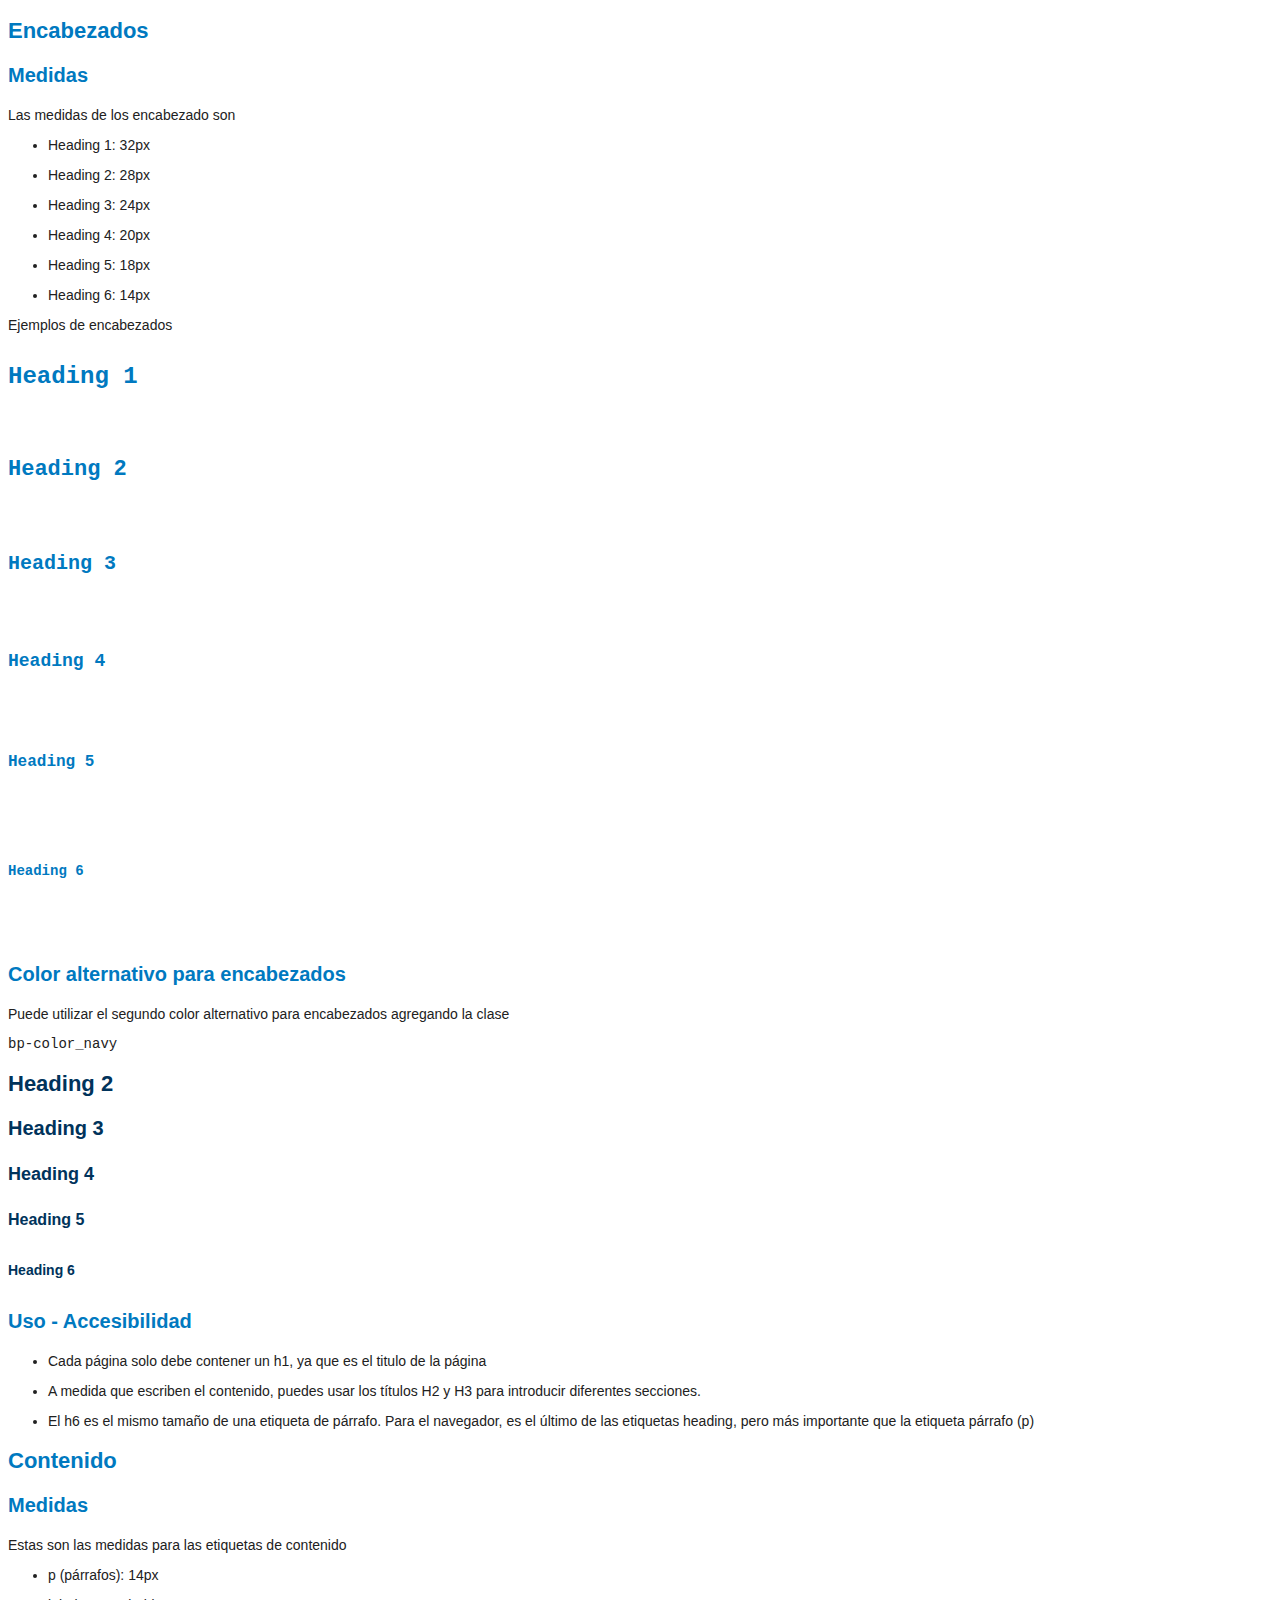
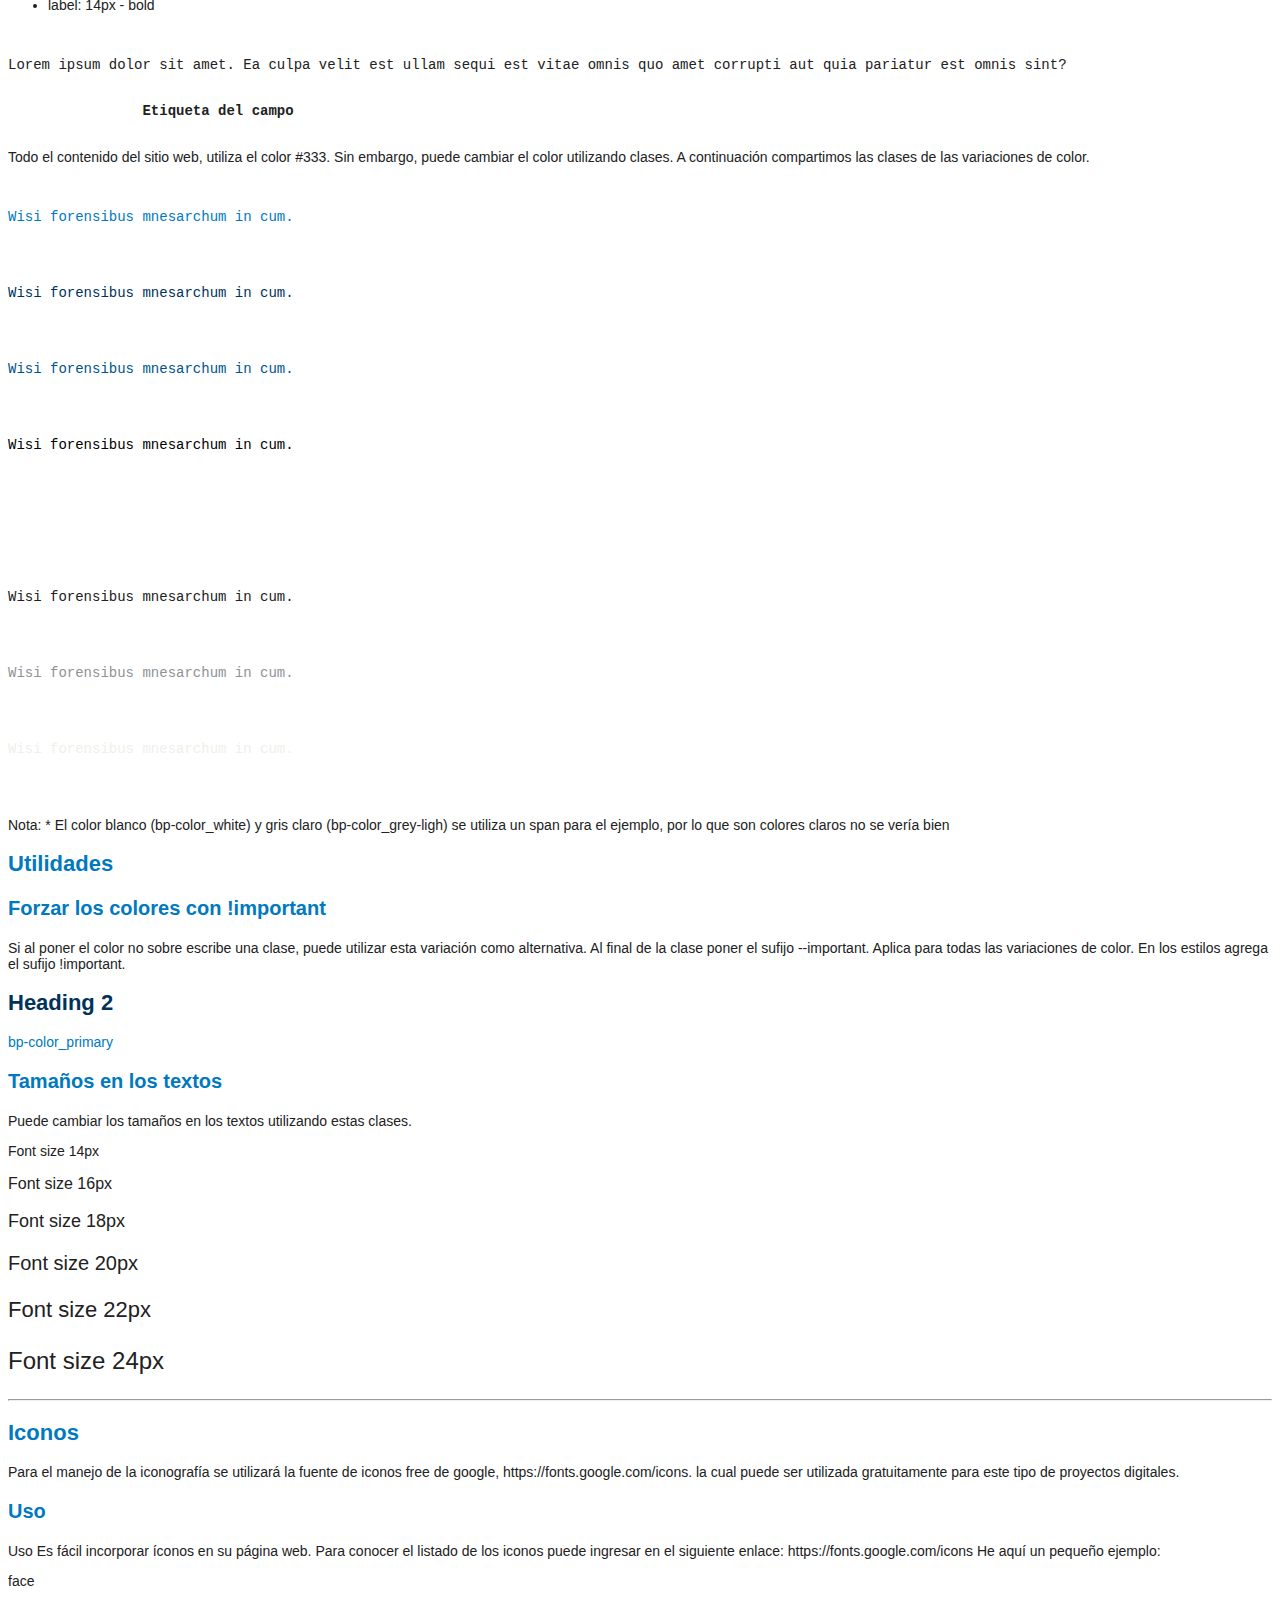
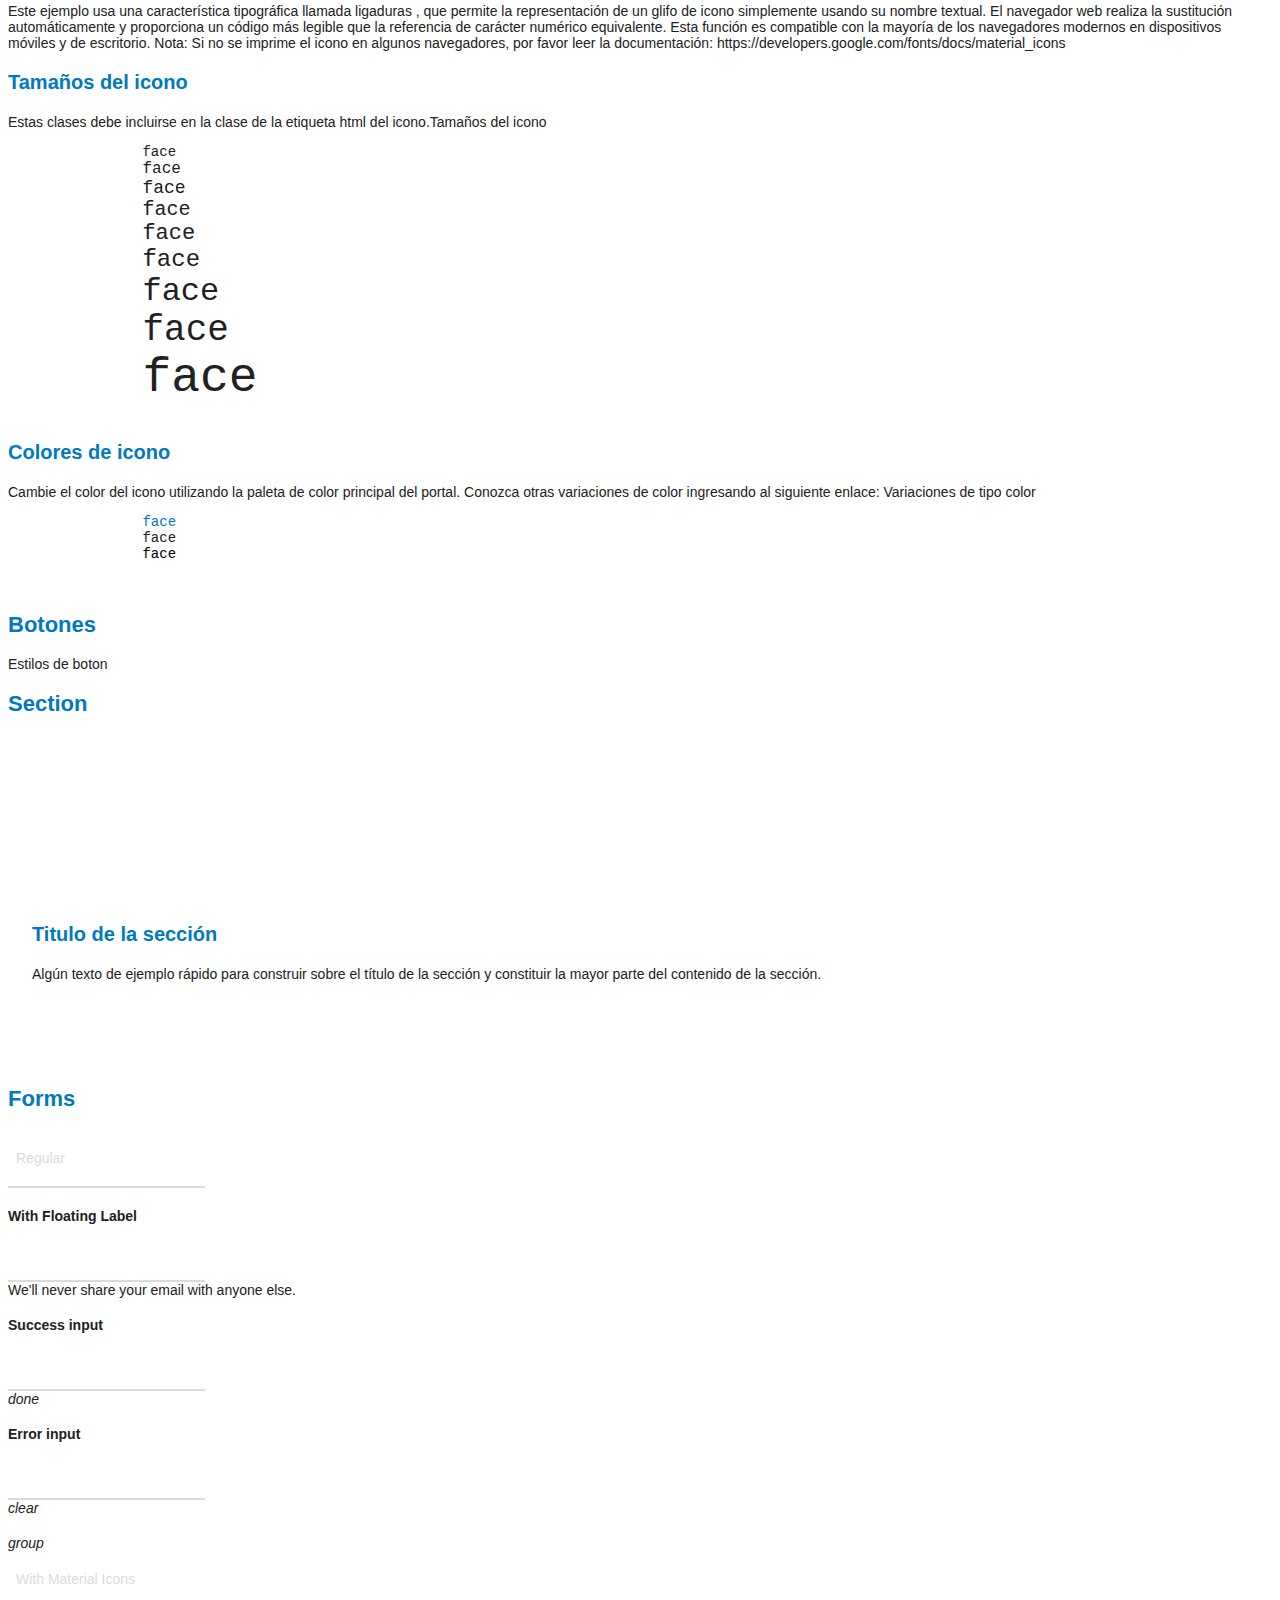
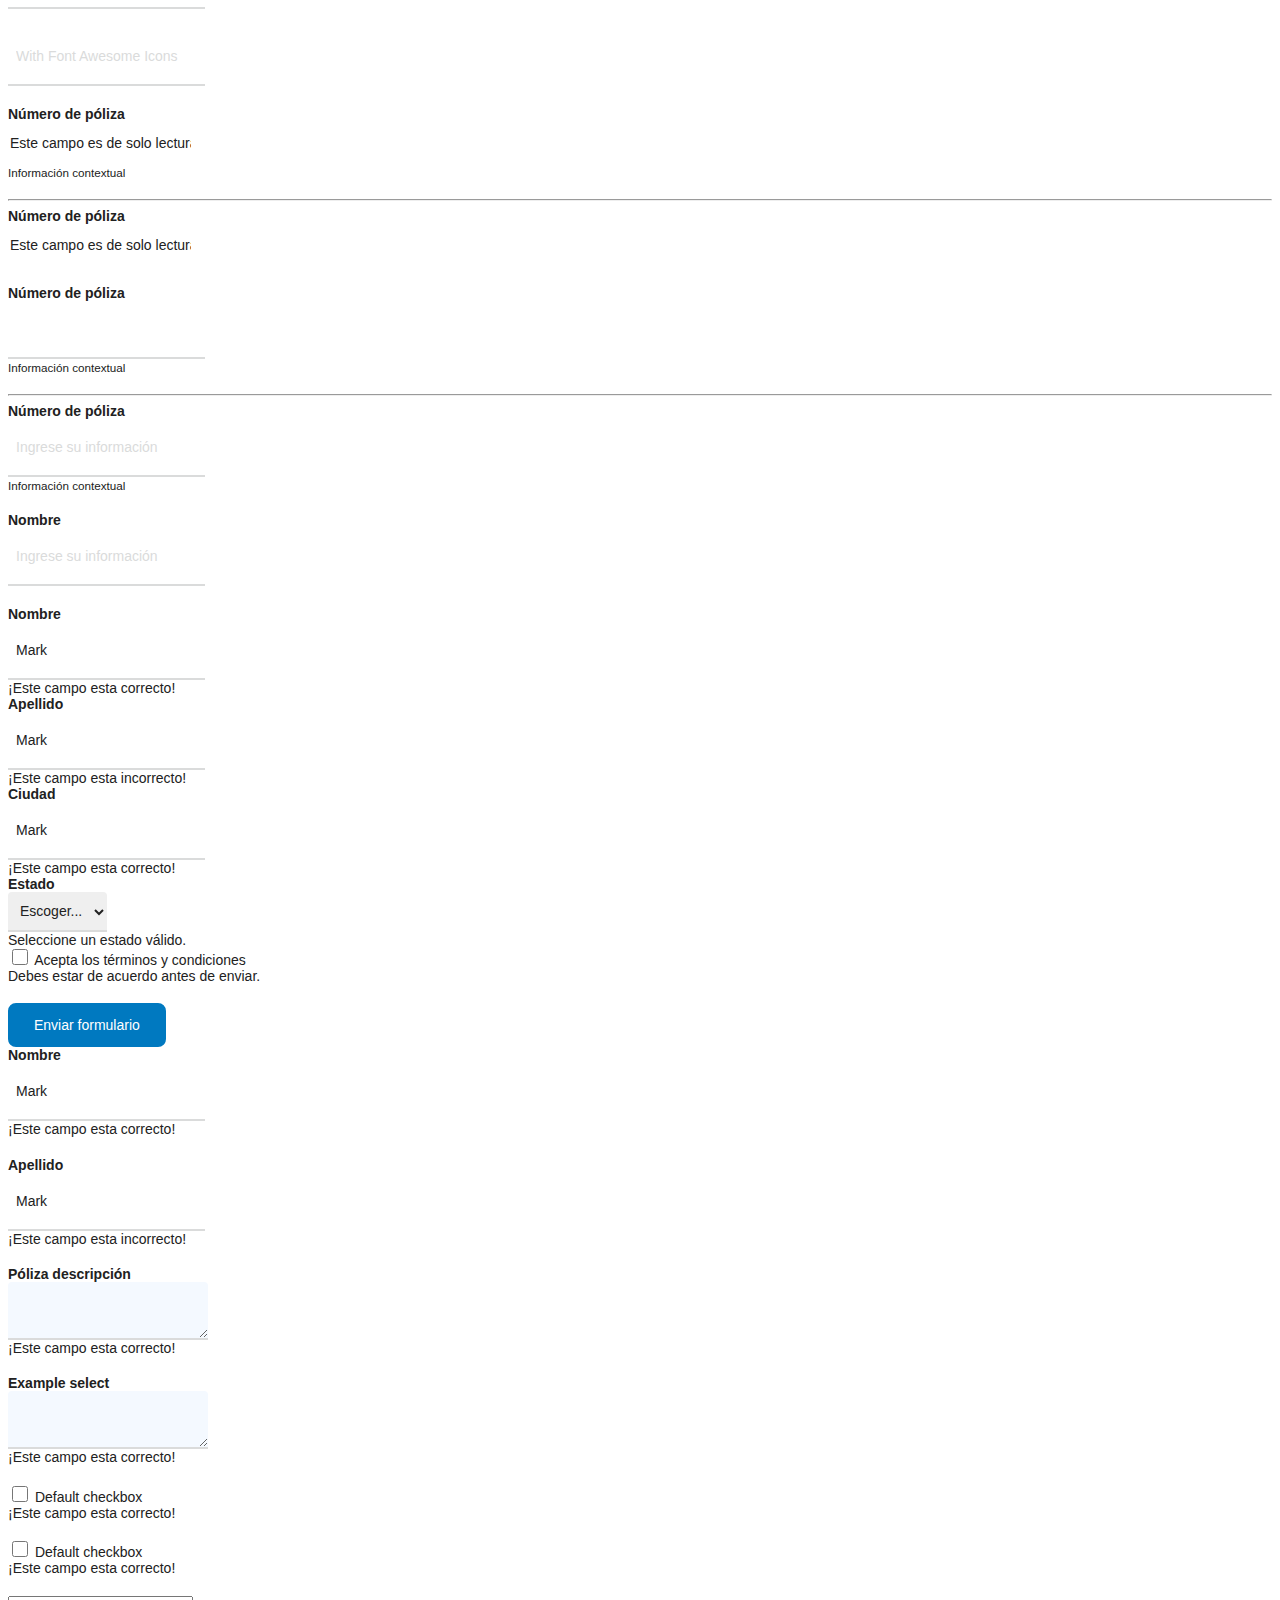
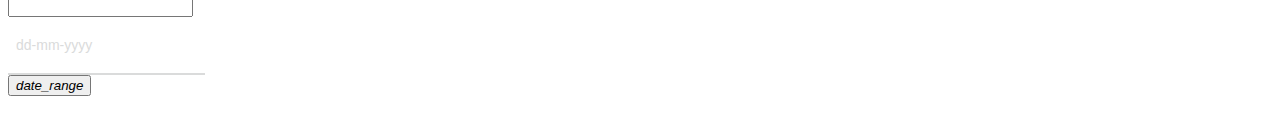
<file: index.html>
<!DOCTYPE html>
<html lang="en">

<head>
	<meta charset="UTF-8">
	<meta name="viewport" content="width=device-width, initial-scale=1.0">
	<title>Zeroheight</title>
	<link rel="stylesheet" href="css/estilos.css">
</head>

<body>
	<h2>
		Encabezados
	</h2>
	<h3>
		Medidas
	</h3>
	<p>
		Las medidas de los encabezado son
	</p>
	<ul>
		<li>
			<p>Heading 1: 32px</p>
		</li>
		<li>
			<p>Heading 2: 28px</p>
		</li>
		<li>
			<p>Heading 3: 24px</p>
		</li>
		<li>
			<p>Heading 4: 20px</p>
		</li>
		<li>
			<p>Heading 5: 18px</p>
		</li>
		<li>
			<p>Heading 6: 14px</p>
		</li>
	</ul>
	<p>
		Ejemplos de encabezados
	</p>
	<pre>
		<h1 class="bp-h1">Heading 1</h1> <!-- size 32px -->
		<h2 class="bp-h2">Heading 2</h2> <!-- size 28px -->
		<h3 class="bp-h3">Heading 3</h3> <!-- size 24px -->
		<h4 class="bp-h4">Heading 4</h4> <!-- size 20px -->
		<h5 class="bp-h5">Heading 5</h5> <!-- size 18px -->
		<h6 class="bp-h6">Heading 6</h6> <!-- size 14px -->
	</pre>

	<h3>
		Color alternativo para encabezados
	</h3>
	<p>
		Puede utilizar el segundo color alternativo para encabezados agregando la clase
		<pre>bp-color_navy</pre>
	</p>
	<h2 class="bp-h2 bp-color_navy">Heading 2</h2>
	<h3 class="bp-h3 bp-color_navy">Heading 3</h3>
	<h4 class="bp-h4 bp-color_navy">Heading 4</h4>
	<h5 class="bp-h5 bp-color_navy">Heading 5</h5>
	<h6 class="bp-h6 bp-color_navy">Heading 6</h6>
	<h3>
		Uso - Accesibilidad
	</h3>
	<ul>
		<li>
			<p>Cada página solo debe contener un h1, ya que es el titulo de la página</p>
		</li>
		<li>
			<p>A medida que escriben el contenido, puedes usar los títulos H2 y H3 para introducir diferentes secciones.
			</p>
		</li>
		<li>
			<p>El h6 es el mismo tamaño de una etiqueta de párrafo. Para el navegador, es el último de las etiquetas
				heading, pero más importante que la etiqueta párrafo (p)</p>
		</li>
	</ul>
	<h2>
		Contenido
	</h2>
	<h3>
		Medidas
	</h3>
	<p>
		Estas son las medidas para las etiquetas de contenido
	</p>
	<ul>
		<li>
			<p>p (párrafos): 14px</p>
		</li>
		<li>
			<p>label: 14px - bold</p>
		</li>
	</ul>
	<pre>
		<p>Lorem ipsum dolor sit amet. Ea culpa velit est ullam sequi est vitae omnis quo amet corrupti aut quia pariatur est omnis sint?</p>
		<label>Etiqueta del campo </label>
	</pre>
	<p>
		Todo el contenido del sitio web, utiliza el color #333. Sin embargo, puede cambiar el color utilizando clases. A
		continuación compartimos las clases de las variaciones de color.
	</p>

	<pre>
		<p class="bp-color_primary">Wisi forensibus mnesarchum in cum.</p> <!-- Color bupa primary -->
		<p class="bp-color_navy">Wisi forensibus mnesarchum in cum. </p>  <!-- Color bupa navy -->
		<p class="bp-color_cyan-dark">Wisi forensibus mnesarchum in cum.</p>  <!-- Color bupa cyan dark -->
		<p class="bp-color_black">Wisi forensibus mnesarchum in cum.</p>  <!-- Color black -->
		<p class="bp-color_white">Wisi forensibus mnesarchum in cum.</p>  <!-- Color white -->
		<p class="bp-color_grey-dark">Wisi forensibus mnesarchum in cum.</p>  <!-- Color bupa Grey Dark -->
		<p class="bp-color_grey-medium">Wisi forensibus mnesarchum in cum.</p>  <!-- Color bupa Grey Medium -->
		<p class="bp-color_grey-light">Wisi forensibus mnesarchum in cum.</p>  <!-- Color bupa Grey Light -->
	</pre>
	<p>
		Nota: * El color blanco (bp-color_white) y gris claro (bp-color_grey-ligh) se utiliza un span para el ejemplo,
		por lo que son colores claros no se vería bien
	</p>
	<h2>
		Utilidades
	</h2>
	<h3>
		Forzar los colores con !important
	</h3>
	<p>
		Si al poner el color no sobre escribe una clase, puede utilizar esta variación como alternativa. Al final de la
		clase poner el sufijo --important. Aplica para todas las variaciones de color. En los estilos agrega el sufijo
		!important.
	</p>
	<h2 class="bp-h2 bp-color_navy--important">Heading 2</h2>
	<p class="bp-color_primary--important">bp-color_primary</p>

	<h3>
		Tamaños en los textos
	</h3>
	<p>
		Puede cambiar los tamaños en los textos utilizando estas clases.
	</p>

	<p class="bp-font-size_14 ">Font size 14px</p>
	<p class="bp-font-size_16 ">Font size 16px</p>
	<p class="bp-font-size_18 ">Font size 18px</p>
	<p class="bp-font-size_20 ">Font size 20px</p>
	<p class="bp-font-size_22 ">Font size 22px</p>
	<p class="bp-font-size_24 ">Font size 24px</p>

	<hr>

	<h2>Iconos</h2>
	<p>
		Para el manejo de la iconografía se utilizará la fuente de iconos free de google,
		https://fonts.google.com/icons. la cual puede ser utilizada gratuitamente para este tipo de proyectos digitales.
	</p>
	<h3>
		Uso
	</h3>
	<p>
		Uso
		Es fácil incorporar íconos en su página web. Para conocer el listado de los iconos puede ingresar en el
		siguiente enlace: https://fonts.google.com/icons

		He aquí un pequeño ejemplo:
	</p>
	<span class="material-icons">face</span>
	<p>
		Este ejemplo usa una característica tipográfica llamada ligaduras , que permite la representación de un glifo de
		icono simplemente usando su nombre textual. El navegador web realiza la sustitución automáticamente y
		proporciona un código más legible que la referencia de carácter numérico equivalente.

		Esta función es compatible con la mayoría de los navegadores modernos en dispositivos móviles y de escritorio.

		Nota: Si no se imprime el icono en algunos navegadores, por favor leer la documentación:
		https://developers.google.com/fonts/docs/material_icons
	</p>
	<h3>
		Tamaños del icono
	</h3>
	<p>
		Estas clases debe incluirse en la clase de la etiqueta html del icono.Tamaños del icono
	</p>
	<pre>
		<span class="material-icons bp-font-size_14">face</span>
		<span class="material-icons bp-font-size_16">face</span>
		<span class="material-icons bp-font-size_18">face</span>
		<span class="material-icons bp-font-size_20">face</span>
		<span class="material-icons bp-font-size_22">face</span>
		<span class="material-icons bp-font-size_24">face</span>
		<span class="material-icons bp-font-size_32">face</span>
		<span class="material-icons bp-font-size_36">face</span>
		<span class="material-icons bp-font-size_48">face</span>
	</pre>

	<h3>
		Colores de icono
	</h3>
	<p>
		Cambie el color del icono utilizando la paleta de color principal del portal. Conozca otras variaciones de color
		ingresando al siguiente enlace: Variaciones de tipo color
	</p>
	<pre>
		<span class="material-icons bp-color_primary">face</span> <!-- color primary bupa -->
		<span class="material-icons bp-color_navyy">face</span> <!-- color bupa navy -->
		<span class="material-icons bp-color_black">face</span> <!-- color black -->
		<span class="material-icons bp-color_white">face</span> <!-- color white -->
	</pre>
	<h2>
		Botones
	</h2>
	<p>
		Estilos de boton
	</p>

	<h2>
		Section
	</h2>
	<section class="bp-section">
		<!-- contenido html -->
	</section>
	<article class="bp-section">
		<!-- contenido html -->
	</article>
	<div class="bp-section">
		<!-- contenido html -->
	</div>

	<section class="bp-section">
		<h3>
			Titulo de la sección
		</h3>
		<p>
			Algún texto de ejemplo rápido para construir sobre el título de la sección y constituir la mayor parte del
			contenido de la sección.
		</p>
	</section>

	<section class="bp-section bp-example-section">
		<div class="bp-bg_white">
			<!-- bp-bg_white -->
		</div>
		<div class="bp-bg_cyan-50">
			<!-- bp-bg_cyan-50 -->
		</div>
		<div class="bp-bg_cyan-25">
			<!-- bp-bg_cyan-25 -->
		</div>
		<div class="bp-bg_cyan-table">
			<!-- bp-bg_cyan-table -->
		</div>
		<div class="bp-bg_cyan-light">
			<!-- bp-bg_cyan-light -->
		</div>
		<div class="bp-bg_grey-dark">
			<!-- bp-bg_grey-dark -->
		</div>
		<div class="bp-bg_grey-light">
			<!-- bp-bg_grey-light -->
		</div>
	</section>
	<h2>
		Forms
	</h2>
	<div class="row">
		<div class="col-lg-3 col-sm-4">
			<div class="form-group">
				<input type="text" class="form-control" placeholder="Regular">
			</div>
		</div>
		<div class="col-lg-3 col-sm-4">
			<div class="form-group">
				<label for="exampleInput1" class="bmd-label-floating">With Floating Label</label>
				<input type="email" class="form-control" id="exampleInput1">
				<span class="bmd-help">We'll never share your email with anyone else.</span>
			</div>
		</div>
		<div class="col-lg-3 col-sm-4">
			<div class="form-group has-success">
				<label for="exampleInput2" class="bmd-label-floating">Success input</label>
				<input type="text" class="form-control" id="exampleInput2">
				<span class="form-control-feedback">
					<i class="material-icons">done</i>
				</span>
			</div>
		</div>
		<div class="col-lg-3 col-sm-4">
			<div class="form-group has-danger">
				<label for="exampleInput3" class="bmd-label-floating">Error input</label>
				<input type="email" class="form-control" id="exampleInput3">
				<span class="form-control-feedback">
					<i class="material-icons">clear</i>
				</span>
			</div>
		</div>
		<div class="col-lg-3 col-sm-4">
			<div class="form-group">
				<div class="input-group">
					<div class="input-group-prepend">
						<span class="input-group-text">
							<i class="material-icons">group</i>
						</span>
					</div>
					<input type="text" class="form-control" placeholder="With Material Icons">
				</div>
			</div>
		</div>
		<div class="col-lg-3 col-sm-4">
			<div class="form-group">
				<div class="input-group">
					<div class="input-group-prepend">
						<span class="input-group-text">
							<i class="fa fa-group"></i>
						</span>
					</div>
					<input type="text" class="form-control" placeholder="With Font Awesome Icons">
				</div>
			</div>
		</div>
	</div>


	<div class="form-group">
		<label for="polizaID">Número de póliza</label>
		<input type="text" class="form-control-plaintext" id="polizaID" placeholder="Este campo es de solo lectura"
			readonly aria-describedby="polizaHelp">
		<small id="polizaHelp" class="form-text text-muted">Información contextual</small>
	</div>

	<hr>
	<div class="form-group row">
		<label for="polizaID" class="col-12 col-sm-3 col-form-label">Número de póliza</label>
		<input type="text" class="col-12 col-sm-9 form-control-plaintext" id="polizaID"
			placeholder="Este campo es de solo lectura" readonly aria-describedby="polizaHelp">
	</div>


	<section class="contenedor">

		<div class="form-group">
			<label for="polizaID">Número de póliza</label>
			<input type="text" class="form-control" id="polizaID" aria-describedby="polizaHelp">
			<small id="polizaHelp" class="form-text text-muted">Información contextual</small>
		</div>

		<hr>
		<!-- Formulario horizontal -->

		<div class="form-group row">
			<label for="polizaID2" class="col-12 col-sm-3 col-form-label">Número de póliza</label>
			<div class="col-12 col-sm-9 ">
				<input type="text" class="form-control" id="polizaID2" placeholder="Ingrese su información"
					aria-describedby="polizaHelp">
				<small id="polizaHelp" class="form-text text-muted">Información contextual</small>
			</div>
		</div>
		<div class="form-group row">
			<label for="polizaID3" class="col-12 col-sm-3 col-form-label">Nombre</label>
			<input type="text" class="col-12 col-sm-9 form-control" id="polizaID3" placeholder="Ingrese su información"
				aria-describedby="polizaHelp">
		</div>

	</section>



	<section>
		<form class="">
			<div class="form-row">
				<div class="col-md-6 mb-3">
					<label for="validationCustom01">
						Nombre
					</label>
					<input type="text" class="form-control is-valid" id="validationCustom01" value="Mark" required="">
					<div class="valid-feedback">
						¡Este campo esta correcto!
					</div>
				</div>
				<div class="col-md-6 mb-3">
					<label for="validationCustom02">
						Apellido
					</label>
					<input type="text" class="form-control is-invalid" id="validationCustom02" value="Mark" required="">
					<div class="invalid-feedback">
						¡Este campo esta incorrecto!
					</div>
				</div>

			</div>
			<div class="form-row">
				<div class="col-md-6 mb-3">
					<label for="validationCustom03">
						Ciudad
					</label>
					<input type="text" class="form-control is-valid" id="validationCustom03" value="Mark" required="">
					<div class="valid-feedback">
						¡Este campo esta correcto!
					</div>
				</div>
				<div class="col-md-3 mb-3">
					<label for="validationCustom04">
						Estado
					</label>
					<select class="custom-select is-invalid" id="validationCustom04" required="">
						<option selected="" disabled="" value="">
							Escoger...
						</option>
						<option>
							...
						</option>
					</select>
					<div class="invalid-feedback">
						Seleccione un estado válido.
					</div>
				</div>
			</div>
			<div class="form-group">
				<div class="form-check">
					<input class="form-check-input" type="checkbox" value="" id="invalidCheck" required="">
					<label class="form-check-label" for="invalidCheck">
						Acepta los términos y condiciones
					</label>
					<div class="invalid-feedback">
						Debes estar de acuerdo antes de enviar.
					</div>
				</div>
			</div>
			<button class="btn btn-primary" type="submit">
				Enviar formulario
			</button>
		</form>
	</section>




	<!--  -->

	<section>
		<form class="">
			<!-- form row -->
			<div class="form-row">
				<!-- col 1 -->
				<div class="col-md-6 mb-3">
					<!-- form group -->
					<div class="form-group">
						<label for="validationCustom01">
							Nombre
						</label>
						<input type="text" class="form-control is-valid" id="validationCustom01" value="Mark"
							required="">
						<div class="valid-feedback">
							¡Este campo esta correcto!
						</div>
					</div>
					<!-- end form group -->

				</div>
				<!-- end col 1 -->
				<!-- col 2 -->
				<div class="col-md-6 mb-3">
					<!-- form group -->
					<div class="form-group">
						<label for="validationCustom02">
							Apellido
						</label>
						<input type="text" class="form-control is-invalid" id="validationCustom02" value="Mark"
							required="">
						<div class="invalid-feedback">
							¡Este campo esta incorrecto!
						</div>
					</div>
				</div>
				<!-- end col 2 -->
			</div>
			<!-- end form row -->
		</form>
	</section>
	<section>
		<form class="">
			<!-- form row -->
			<div class="form-row">
				<!-- col 1 -->
				<div class="col-md-6 mb-3">
					<!-- form group -->
					<div class="form-group">
						<label for="exampleFormControlTextarea1">Póliza descripción</label>
						<textarea class="form-control  is-valid" readonly id="exampleFormControlTextarea1" rows="3"
							aria-describedby="polizaHelp"></textarea>
						<div class="valid-feedback">
							¡Este campo esta correcto!
						</div>
					</div>
					<!-- end form group -->
				</div>
				<!-- end col 1 -->
				<!-- col 2 -->
				<div class="col-md-6 mb-3">
					<!-- form group -->
					<div class="form-group">
						<label for="exampleFormControlSelect1">Example select</label>
						<textarea class="form-control  is-invalid" readonly id="exampleFormControlTextarea1" rows="3"
							aria-describedby="polizaHelp"></textarea>
						<div class="invalid-feedback">
							¡Este campo esta correcto!
						</div>
					</div>
					<!-- end form group -->
				</div>
				<!-- end col 2 -->
			</div>
			<!-- end form row -->
		</form>

		<section>
			<form class="">
				<!-- form row -->
				<div class="form-row">
					<!-- col 1 -->
					<div class="col-md-6 mb-3">
						<!-- form group -->
						<div class="form-group">
							<div class="form-check">
								<input class="form-check-input is-valid" type="checkbox" value="" id="defaultCheck1">
								<label class="form-check-label" for="defaultCheck1">
									Default checkbox
								</label>
								<div class="valid-feedback">
									¡Este campo esta correcto!
								</div>
							</div>
						</div>
						<!-- end form group -->
					</div>
					<!-- end col 1 -->
					<!-- col 2 -->
					<div class="col-md-6 mb-3">
						<!-- form group -->
						<div class="form-group">
							<div class="form-check">
								<input class="form-check-input is-invalid" type="checkbox" value="" id="defaultCheck1">
								<label class="form-check-label" for="defaultCheck1">
									Default checkbox
								</label>
								<div class="invalid-feedback">
									¡Este campo esta correcto!
								</div>
							</div>
						</div>
						<!-- end form group -->
					</div>
					<!-- end col 2 -->
				</div>
				<!-- end form row -->
			</form>
		</section>

		<app-datepicker-wrapper formcontrolname="policyOwnerDob" ng-reflect-has-errors="[object Object]"
			ng-reflect-name="policyOwnerDob" class="ng-pristine ng-invalid ng-touched">
			<div class="ig-date-picker">
				<div class="input-group"><input class="ig-date-picker-hidden" ngbdatepicker=""><input
						class="form-control" ng-reflect-klass="form-control" ng-reflect-ng-class="[object Object]"
						placeholder="dd-mm-yyyy">
					<div class="input-group-btn"><button class="btncalendar" type="button"><i
								class="material-icons">date_range</i></button></div>
				</div>
			</div>
		</app-datepicker-wrapper>


	</section>

</body>

</html>
</file>
<file: css/estilos.css>
/*** utilidades de css **/
@media screen and (min-width: 1200px) {
  .maxwidth-1200 {
    max-width: 1200px;
  }
}
.maxwidth-90p {
  max-width: 90%;
}

.maxwidth-240 {
  max-width: 240px;
}

.maxwidth-160 {
  max-width: 160px;
}

/** 
* border colors
**/
.bp-border {
  border: 1px solid #919295;
}

.bp-border-top {
  border-top: 1px solid #919295;
}

.bp-border-bottom {
  border-bottom: 1px solid #919295;
}

.bp-borde-left {
  border-left: 1px solid #919295;
}

.bp-border-right {
  border: 1px solid #919295;
}

.bp-border {
  border: 1px solid #919295;
}

.bp-border-0 {
  border: 0 !important;
}

.bp-border-top-0 {
  border-top: 0 !important;
}

.bp-border-right-0 {
  border-right: 0 !important;
}

.bp-border-bottom-0 {
  border-bottom: 0 !important;
}

.bp-border-left-0 {
  border-left: 0 !important;
}

.bp-border-color_black {
  border-color: #000;
}

.bp-border-color_danger {
  border-color: #CC181E;
}

.bp-border-color_white {
  border-color: #fff;
}

.bp-border-color_primary {
  border-color: #0079C0;
}

.bp-border-color_secondary {
  border-color: #00335B;
}

.bp-border-color_grey-dark {
  border-color: #212121;
}

.bp-border-color_grey-medium {
  border-color: #919295;
}

.bp-border-color_grey-light {
  border-color: #F1EFEB;
}

.bp-border-color {
  border: 1px solid #919295;
}

.bp-border-width--1px {
  border-width: 1px;
}

.bp-border-width--1px--important {
  border-width: 1px !important;
}

.bp-border-width--2px {
  border-width: 2px;
}

.bp-border-width--2px--important {
  border-width: 2px !important;
}

.bp-border-width--3px {
  border-width: 3px;
}

.bp-border-width--3px--important {
  border-width: 3px !important;
}

.bp-border-width--4px {
  border-width: 4px;
}

.bp-border-width--4px--important {
  border-width: 4px !important;
}

.bp-border-width--5px {
  border-width: 5px;
}

.bp-border-width--5px--important {
  border-width: 5px !important;
}

/** 
* end border colors
**/
/** end utilidades de css **/
/* Tags Generals CSS */
html {
  font-size: 16px;
}

body {
  font-size: 0.875rem;
  font-family: "Montserrat", sans-serif;
  color: #212121;
  font-weight: 500;
}

/** CSS Material Icons ***/
/** CSS Typography **/
/** 
* heading typography
* [description]
 * Heading 1: 24px
 * Heading 2: 22px
 * Heading 3: 20px
 * Heading 4: 18px
 * Heading 5: 16px
 * Heading 6: 14px
**/
h1,
.bp-h1 {
  font-size: 1.5rem;
}

h2,
.bp-h2 {
  font-size: 1.375rem;
}

h3,
.bp-h3 {
  font-size: 1.25rem;
}

h4,
.bp-h4 {
  font-size: 1.125rem;
}

h5,
.bp-h5 {
  font-size: 1rem;
}

h6,
.bp-h6 {
  font-size: 0.875rem;
}

h1,
h2,
h3,
h4,
h5,
h6 .bp-h1,
.bp-h2,
.bp-h3,
.bp-h4,
.bp-h5,
.bp-h6 {
  font-weight: bold;
  color: #0079C0;
}

/***  end typography heading size **/
/** 
* typography colors
**/
.bp-color_black {
  color: #000;
}

.bp-color_danger {
  color: #CC181E;
}

.bp-color_white {
  color: #fff;
}

.bp-color_primary {
  color: #0079C0;
}

.bp-color_cyan-dark {
  color: #00548C;
}

.bp-color_navy {
  color: #00335B;
}

.bp-color_secondary {
  color: #00335B;
}

.bp-color_grey-dark {
  color: #212121;
}

.bp-color_grey-medium {
  color: #919295;
}

.bp-color_grey-light {
  color: #F1EFEB;
}

.bp-color_orange {
  color: #EC7000;
}

.bp-color_lime {
  color: #678004;
}

.bp-color_green {
  color: #007a3d;
}

.bp-color_green-dark {
  color: #18542c;
}

.bp-color_teal {
  color: #008385;
}

.bp-color_blurple {
  color: #0D1AC3;
}

.bp-color_burgundy {
  color: #942151;
}

.bp-color_fucshia {
  color: #c6007e;
}

.bp-color_violet {
  color: #a4219b;
}

.bp-color_purple {
  color: #6a2ca1;
}

.bp-color_error {
  color: #CC181E;
}

.bp-color_success {
  color: #6ab04c;
}

.bp-color_info {
  color: #45aaf2;
}

.bp-color_warning {
  color: #f9ca24;
}

/*** end typography colors **/
/*** typography colors with !important **/
.bp-color_black--important {
  color: #000 !important;
}

.bp-color_danger--important {
  color: #CC181E !important;
}

.bp-color_white--important {
  color: #fff !important;
}

.bp-color_primary--important {
  color: #0079C0 !important;
}

.bp-color_cyan-dark--important {
  color: #00548C !important;
}

.bp-color_navy--important {
  color: #00335B !important;
}

.bp-color_secondary--important {
  color: #00335B !important;
}

.bp-color_grey-dark--important {
  color: #212121 !important;
}

.bp-color_grey-medium--important {
  color: #919295 !important;
}

.bp-color_grey-light--important {
  color: #F1EFEB !important;
}

.bp-color_orange--important {
  color: #EC7000 !important;
}

.bp-color_lime--important {
  color: #678004 !important;
}

.bp-color_green--important {
  color: #007a3d !important;
}

.bp-color_green-dark--important {
  color: #18542c !important;
}

.bp-color_teal--important {
  color: #008385 !important;
}

.bp-color_blurple--important {
  color: #0D1AC3 !important;
}

.bp-color_burgundy--important {
  color: #942151 !important;
}

.bp-color_fucshia--important {
  color: #c6007e !important;
}

.bp-color_violet--important {
  color: #a4219b !important;
}

.bp-color_purple--important {
  color: #6a2ca1 !important;
}

.bp-color_error--important {
  color: #CC181E !important;
}

.bp-color_success--important {
  color: #6ab04c !important;
}

.bp-color_info--important {
  color: #45aaf2 !important;
}

.bp-color_warning--important {
  color: #f9ca24 !important;
}

/*** end typography colors with !important **/
/*** size typography ***/
.bp-font-size_14 {
  font-size: 0.875rem;
}

.bp-font-size_16 {
  font-size: 1rem;
}

.bp-font-size_18 {
  font-size: 1.125rem;
}

.bp-font-size_20 {
  font-size: 1.25rem;
}

.bp-font-size_22 {
  font-size: 1.375rem;
}

.bp-font-size_24 {
  font-size: 1.5rem;
}

.bp-font-size_32 {
  font-size: 2rem;
}

.bp-font-size_36 {
  font-size: 2.25rem;
}

.bp-font-size_48 {
  font-size: 3rem;
}

.bp-h1 {
  margin-top: 0;
}

/*** end size typography ***/
/** label component **/
label {
  font-weight: bold;
  font-size: 0.875rem;
}

/** end label component **/
/** etiquetas de enlace **/
a {
  color: #0079C0;
  text-decoration: underline;
}
a:hover, a:focus {
  color: #002949;
}
a:visited {
  color: #00548C;
}

/** end etiquetas de enlace **/
/* elementos de texto html 5*/
mark {
  background-color: #ECF6FF;
}

blockquote {
  padding: 1.5rem;
  background-color: #ECF6FF;
  border: 1px solid #BFDDF1;
}

/** end elementos de texto html 5**/
/** 
* alerts component
**/
.bp-alert,
.alert {
  position: relative;
  padding: 0.75rem 1.25rem;
  margin-bottom: 1rem;
  border: 1px solid transparent;
  border-radius: 0.25rem;
}

.bp-alert-icon {
  vertical-align: middle;
}
.bp-alert-icon .material-icons {
  margin-right: 0.2rem;
  font-size: 1.4rem;
  display: inline-block;
  vertical-align: middle;
}

.bp-alert-primary,
.alert-primary {
  background-color: #90d6ff;
  border-color: #20adff;
  color: #001826;
}
.bp-alert-primary a,
.alert-primary a {
  color: #001826;
}
.bp-alert-primary a:hover, .bp-alert-primary a:focus,
.alert-primary a:hover,
.alert-primary a:focus {
  color: #004973;
}

.bp-alert-secondary,
.alert-secondary {
  background-color: #6cbfff;
  border-color: #0079d9;
  color: #000a12;
}
.bp-alert-secondary a,
.alert-secondary a {
  color: #000a12;
}
.bp-alert-secondary a:hover, .bp-alert-secondary a:focus,
.alert-secondary a:hover,
.alert-secondary a:focus {
  color: #001f37;
}

.bp-alert-success,
.alert-success {
  background-color: #cbe4c0;
  border-color: #96c981;
  color: #15230f;
}
.bp-alert-success a,
.alert-success a {
  color: #15230f;
}
.bp-alert-success a:hover, .bp-alert-success a:focus,
.alert-success a:hover,
.alert-success a:focus {
  color: #406a2e;
}

.bp-alert-danger,
.alert-danger {
  background-color: #f5a7a9;
  border-color: #ea4e54;
  color: #290506;
}
.bp-alert-danger a,
.alert-danger a {
  color: #290506;
}
.bp-alert-danger a:hover, .bp-alert-danger a:focus,
.alert-danger a:hover,
.alert-danger a:focus {
  color: #7a0e12;
}

.bp-alert-warning,
.alert-warning {
  background-color: #fdecb2;
  border-color: #fbda66;
  color: #372c02;
}
.bp-alert-warning a,
.alert-warning a {
  color: #372c02;
}
.bp-alert-warning a:hover, .bp-alert-warning a:focus,
.alert-warning a:hover,
.alert-warning a:focus {
  color: #a68305;
}

.bp-alert-info,
.alert-info {
  background-color: #bee1fa;
  border-color: #7dc4f6;
  color: #04243a;
}
.bp-alert-info a,
.alert-info a {
  color: #04243a;
}
.bp-alert-info a:hover, .bp-alert-info a:focus,
.alert-info a:hover,
.alert-info a:focus {
  color: #0c6bae;
}

.bp-alert-light,
.alert-light {
  background-color: #faf9f8;
  border-color: #f5f4f1;
  color: #383227;
}
.bp-alert-light a,
.alert-light a {
  color: #383227;
}
.bp-alert-light a:hover, .bp-alert-light a:focus,
.alert-light a:hover,
.alert-light a:focus {
  color: #a3957b;
}

.bp-alert-dark,
.alert-dark {
  background-color: #b1b1b1;
  border-color: #646464;
  color: #070707;
}
.bp-alert-dark a,
.alert-dark a {
  color: #070707;
}
.bp-alert-dark a:hover, .bp-alert-dark a:focus,
.alert-dark a:hover,
.alert-dark a:focus {
  color: #141414;
}

.card-message {
  background-color: #bee1fa;
  border-color: #7dc4f6;
  color: #04243a;
}

.alert-danger .text-danger {
  color: #290506;
}
.alert-danger .text-danger a {
  color: #290506;
}
.alert-danger .text-danger a:hover, .alert-danger .text-danger a:focus {
  color: #7a0e12;
}

/** 
* end alerts component
**/
/** 
* accordion component
**/
.accordion .card-simple,
.bp-accordion .card-simple {
  border: 0;
}
.accordion .card-header,
.bp-accordion .card-header {
  background-color: white;
  -webkit-box-shadow: 0 0px 10px #E6E6E6;
          box-shadow: 0 0px 10px #E6E6E6;
  padding: 0;
}
.accordion .card-header h2,
.bp-accordion .card-header h2 {
  padding: 0;
  font-size: 1.125rem;
  text-decoration: none;
}
.accordion .card-header button,
.bp-accordion .card-header button {
  color: #0079C0;
  display: -webkit-box;
  display: -ms-flexbox;
  display: flex;
  -webkit-box-align: center;
      -ms-flex-align: center;
          align-items: center;
  -webkit-box-pack: justify;
      -ms-flex-pack: justify;
          justify-content: space-between;
  font-size: 1rem;
  text-decoration: none;
}
.accordion .card-header button:hover, .accordion .card-header button:focus,
.bp-accordion .card-header button:hover,
.bp-accordion .card-header button:focus {
  background-color: #002949;
  color: #fff;
  text-decoration: none;
}
.accordion .card-header.card-header_secondary button,
.bp-accordion .card-header.card-header_secondary button {
  color: #00335B;
}
.accordion .card-header.card-header_secondary button:hover, .accordion .card-header.card-header_secondary button:focus,
.bp-accordion .card-header.card-header_secondary button:hover,
.bp-accordion .card-header.card-header_secondary button:focus {
  color: #fff;
}

/* estilo outline y secundario */
.bp-accordion-outline .card-header {
  border: 0;
  -webkit-box-shadow: none;
          box-shadow: none;
  border-bottom: 2px dashed #0079C0;
}
.bp-accordion-outline .card-header h2 {
  font-size: 1rem;
  font-weight: bold;
}
.bp-accordion-outline .card-header button {
  padding: 0.75rem;
  font-size: 1rem;
  font-weight: bold;
  border-radius: 0;
}
.bp-accordion-outline .card {
  border: 0;
}
.bp-accordion-outline.bp-accordion-outline--secondary .card-header {
  border-color: #00335B;
}
.bp-accordion-outline.bp-accordion-outline--secondary .card-header h2 {
  color: #00335B;
}
.bp-accordion-outline.bp-accordion-outline--secondary .card-header button {
  color: #00335B;
}
.bp-accordion-outline.bp-accordion-outline--secondary .card-header button:hover, .bp-accordion-outline.bp-accordion-outline--secondary .card-header button:focus {
  color: #fff;
}

/** 
* end accordion component
**/
/**
* Breadcrumb component
*/
.breadcrumb {
  background-color: transparent;
  margin-bottom: 0;
}
.breadcrumb .breadcrumb-item a {
  color: #0079C0;
  font-weight: 500;
  text-decoration: underline;
}
.breadcrumb .breadcrumb-item a:hover, .breadcrumb .breadcrumb-item a:focus {
  color: #002949;
}
.breadcrumb .breadcrumb-item.activeEnrollment, .breadcrumb .breadcrumb-item .activeEnrollment, .breadcrumb .breadcrumb-item.active {
  color: #00335B;
}

/** 
* buttons component
**/
/** definicion de boton **/
.btn,
.bp-btn {
  padding: 0.75rem 1.5rem;
  text-decoration: none;
  border-radius: 0.5rem;
  -webkit-border-radius: 0.5rem;
  -moz-border-radius: 0.5rem;
  -ms-border-radius: 0.5rem;
  -o-border-radius: 0.5rem;
  text-align: center;
  font-size: 0.875rem;
  font-weight: 500;
  text-decoration: none;
  color: #0079C0;
  border: 0;
  background-color: transparent;
}
.btn.btn-2x,
.bp-btn.btn-2x {
  padding: 0.75rem 3rem;
}
.btn.btn-3x,
.bp-btn.btn-3x {
  padding: 0.75rem 4.5rem;
}
.btn.btn-4x,
.bp-btn.btn-4x {
  padding: 0.75rem 6rem;
}
.btn:visited,
.bp-btn:visited {
  color: #0079C0;
}
.btn:hover:not([disabled]), .btn:focus:not([disabled]), .btn.active:not([disabled]),
.bp-btn:hover:not([disabled]),
.bp-btn:focus:not([disabled]),
.bp-btn.active:not([disabled]) {
  background-color: #002949;
  border-color: #002949;
  color: #fff;
  text-decoration: none;
}
.btn:disabled, .btn.disabled,
.bp-btn:disabled,
.bp-btn.disabled {
  opacity: 0.65;
  cursor: default;
  pointer-events: none;
}

.btn-icon,
.bp-btn-icon {
  padding: 1rem;
  border-radius: 0.25rem;
  -webkit-border-radius: 0.25rem;
  -moz-border-radius: 0.25rem;
  -ms-border-radius: 0.25rem;
  -o-border-radius: 0.25rem;
  text-align: center;
  width: 3rem;
  height: 3rem;
  display: -webkit-box;
  display: -ms-flexbox;
  display: flex;
  -webkit-box-pack: center;
      -ms-flex-pack: center;
          justify-content: center;
  -webkit-box-align: center;
      -ms-flex-align: center;
          align-items: center;
  font-size: 0.875rem;
  text-decoration: none;
  color: #0079C0;
  border: 0;
  background-color: transparent;
}
.btn-icon:visited,
.bp-btn-icon:visited {
  color: #0079C0;
}
.btn-icon:hover:not([disabled]), .btn-icon:focus:not([disabled]), .btn-icon.active:not([disabled]),
.bp-btn-icon:hover:not([disabled]),
.bp-btn-icon:focus:not([disabled]),
.bp-btn-icon.active:not([disabled]) {
  background-color: #002949;
  border-color: #002949;
  color: #fff;
  text-decoration: none;
}

/** end definicion de boton **/
/**
* Variaciones - Estilos de boton 
***/
/**
 * 1. btn primary and secondary 
**/
.btn-primary,
.bp-btn-primary {
  background-color: #0079C0;
  color: #fff;
  border: 2px solid #0079C0;
}
.btn-primary:visited,
.bp-btn-primary:visited {
  color: #fff;
}

.btn-secondary,
.bp-btn-secondary {
  background-color: #02538A;
  color: #fff;
  border: 0;
  border: 2px solid #02538A;
}
.btn-secondary:visited,
.bp-btn-secondary:visited {
  color: #fff;
}

/** important **/
.btn-primary--important,
.bp-btn-primary--important {
  background-color: #0079C0 !important;
  color: #fff !important;
  border: 2px solid #0079C0 !important;
}
.btn-primary--important:hover:not([disabled]), .btn-primary--important:focus:not([disabled]), .btn-primary--important.active:not([disabled]),
.bp-btn-primary--important:hover:not([disabled]),
.bp-btn-primary--important:focus:not([disabled]),
.bp-btn-primary--important.active:not([disabled]) {
  background-color: #002949 !important;
  color: #fff !important;
  text-decoration: none !important;
}

.btn-secondary--important,
.bp-btn-secondary--important {
  background-color: #02538A !important;
  color: #fff !important;
  border: 2px solid #02538A !important;
}
.btn-secondary--important:hover:not([disabled]), .btn-secondary--important:focus:not([disabled]), .btn-secondary--important.active:not([disabled]),
.bp-btn-secondary--important:hover:not([disabled]),
.bp-btn-secondary--important:focus:not([disabled]),
.bp-btn-secondary--important.active:not([disabled]) {
  background-color: #002949 !important;
  color: #fff !important;
  text-decoration: none !important;
}

/** end important **/
/** end btn primary and secondary **/
/**
 * 2.btn outline primary and secondary
**/
.btn-outline-primary,
.bp-btn-outline-primary {
  background-color: transparent;
  color: #0079C0;
  border: 2px solid #0079C0;
}
.btn-outline-primary:visited,
.bp-btn-outline-primary:visited {
  color: #0079C0;
}
.btn-outline-primary:hover, .btn-outline-primary:focus,
.bp-btn-outline-primary:hover,
.bp-btn-outline-primary:focus {
  border-color: #002949;
}

.btn-outline-secondary,
.bp-btn-outline-secondary {
  background-color: transparent;
  color: #02538A;
  border: 2px solid #02538A;
}
.btn-outline-secondary:visited,
.bp-btn-outline-secondary:visited {
  color: #02538A;
}
.btn-outline-secondary:hover, .btn-outline-secondary:focus,
.bp-btn-outline-secondary:hover,
.bp-btn-outline-secondary:focus {
  border-color: #002949;
}

/** important **/
.btn-outline-primary--important,
.bp-btn-outline-primary--important {
  background-color: transparent !important;
  color: #0079C0 !important;
  border: 2px solid #0079C0 !important;
}
.btn-outline-primary--important:hover, .btn-outline-primary--important:focus,
.bp-btn-outline-primary--important:hover,
.bp-btn-outline-primary--important:focus {
  background-color: #002949 !important;
  border-color: #002949 !important;
  color: #fff !important;
}

.btn-outline-secondary--important,
.bp-btn-outline-secondary--important {
  background-color: transparent;
  color: #02538A !important;
  border: 2px solid #02538A !important;
}
.btn-outline-secondary--important:visited,
.bp-btn-outline-secondary--important:visited {
  color: #02538A !important;
}
.btn-outline-secondary--important:hover, .btn-outline-secondary--important:focus,
.bp-btn-outline-secondary--important:hover,
.bp-btn-outline-secondary--important:focus {
  background-color: #002949 !important;
  border-color: #002949 !important;
  color: #fff !important;
}

/** end important **/
/** end btn outline primary and secondary **/
/**
* 3. Link
**/
.btn-link,
.bp-btn-link {
  color: #0079C0;
  text-decoration: underline;
}
.btn-link:visited,
.bp-btn-link:visited {
  color: #0079C0;
}
.btn-link:hover:not([disabled]), .btn-link:focus:not([disabled]),
.bp-btn-link:hover:not([disabled]),
.bp-btn-link:focus:not([disabled]) {
  background-color: transparent;
  color: #002949;
  text-decoration: underline;
}

/** end btn link **/
/** btn elininar **/
.btn-danger {
  color: #00335B;
}

.btn-danger--red {
  color: #CC181E;
}

/**
* Btn Group Icon + Text
*/
.btn-group-icon {
  display: -webkit-box;
  display: -ms-flexbox;
  display: flex;
  -webkit-box-align: center;
      -ms-flex-align: center;
          align-items: center;
  -webkit-box-pack: center;
      -ms-flex-pack: center;
          justify-content: center;
  gap: 0.5rem;
}
.btn-group-icon .material-icons {
  font-size: 1.25rem;
}

/** end Group Icon + Text **/
/** utilities bootstrap**/
.bp-btn-block, .btn-block {
  width: 100%;
  display: block;
}

.bp-btn-lg, .btn-lg {
  padding: 0.5rem 1rem;
  font-size: 1.25rem;
  line-height: 1.5;
  border-radius: 0.3rem;
}

/** end utilities bootstrap**/
/** 
* end buttons component
**/
/** 
* dropdowns component
**/
.dropdown-menu .dropdown-item {
  text-decoration: none;
  color: #212121;
  font-size: 0.875rem;
}
.dropdown-menu .dropdown-item:hover, .dropdown-menu .dropdown-item:focus {
  background-color: #002949;
  color: #fff;
}

/** 
* end dropdowns component
**/
/** 
* Forms components 
**/
label {
  margin-bottom: 0.5rem;
  font-size: 0.875rem;
  font-weight: bold;
}
label.label-plaintext {
  margin-bottom: 0;
}

.form-group {
  margin-bottom: 1.2rem;
}

.form-control,
.custom-select {
  display: block;
  color: #212121;
  font-size: 0.875rem;
  border-radius: 0.25rem 0.25rem 0 0;
  -webkit-border-radius: 0.25rem 0.25rem 0 0;
  -moz-border-radius: 0.25rem 0.25rem 0 0;
  -ms-border-radius: 0.25rem 0.25rem 0 0;
  -o-border-radius: 0.25rem 0.25rem 0 0;
  border: none;
  border-bottom: 2px solid #DADBDB;
  padding: 0.5rem;
  height: 2.5rem;
}

.form-control:focus,
.form-control-focus,
input[type=text]:focus,
input[type=tel]:focus,
input[type=email]:focus,
input[type=number]:focus,
input[type=url]:focus,
input[type=password]:focus,
input[type=search]:focus,
.custom-select:focus {
  background-color: #ECF6FF;
  border-color: #0079C0;
  color: #212121;
  outline: 1px solid #BFDDF1;
}

input[type=text]:-moz-read-only, input[type=tel]:-moz-read-only, input[type=email]:-moz-read-only, input[type=number]:-moz-read-only, input[type=url]:-moz-read-only, input[type=password]:-moz-read-only, input[type=search]:-moz-read-only {
  background-color: #F4F9FF;
  color: #212121;
}

.form-control[readonly],
.form-control-readonly,
input[type=text]:read-only,
input[type=text][readonly],
input[type=tel]:read-only,
input[type=tel][readonly],
input[type=email]:read-only,
input[type=email][readonly],
input[type=number]:read-only,
input[type=number][readonly],
input[type=url]:read-only,
input[type=url][readonly],
input[type=password]:read-only,
input[type=password][readonly],
input[type=search]:read-only,
input[type=search][readonly],
.custom-select[readonly] {
  background-color: #F4F9FF;
  color: #212121;
}
input[type=text]:focus:-moz-read-only, input[type=tel]:focus:-moz-read-only, input[type=email]:focus:-moz-read-only, input[type=number]:focus:-moz-read-only, input[type=url]:focus:-moz-read-only, input[type=password]:focus:-moz-read-only, input[type=search]:focus:-moz-read-only {
  background-color: #F4F9FF;
  border-color: #DADBDB;
  color: #212121;
  outline: 1px solid #BFDDF1;
}
.form-control[readonly]:focus,
.form-control-readonly:focus,
input[type=text]:focus:read-only,
input[type=text][readonly]:focus,
input[type=tel]:focus:read-only,
input[type=tel][readonly]:focus,
input[type=email]:focus:read-only,
input[type=email][readonly]:focus,
input[type=number]:focus:read-only,
input[type=number][readonly]:focus,
input[type=url]:focus:read-only,
input[type=url][readonly]:focus,
input[type=password]:focus:read-only,
input[type=password][readonly]:focus,
input[type=search]:focus:read-only,
input[type=search][readonly]:focus,
.custom-select[readonly]:focus {
  background-color: #F4F9FF;
  border-color: #DADBDB;
  color: #212121;
  outline: 1px solid #BFDDF1;
}

.form-control:disabled,
.form-control[disabled],
.form-control-disabled,
input[type=text]:disabled,
input[type=text][disabled],
input[type=tel]:disabled,
input[type=tel][disabled],
input[type=email]:disabled,
input[type=email][disabled],
input[type=number]:disabled,
input[type=number][disabled],
input[type=url]:disabled,
input[type=url][disabled],
input[type=password]:disabled,
input[type=password][disabled],
input[type=search]:disabled,
input[type=search][disabled],
.custom-select:disabled,
.custom-select[disabled] {
  background-color: #F1EFEB;
  color: #919295;
}

input[type=text]::-webkit-input-placeholder, input[type=tel]::-webkit-input-placeholder, input[type=email]::-webkit-input-placeholder, input[type=number]::-webkit-input-placeholder, input[type=url]::-webkit-input-placeholder, input[type=password]::-webkit-input-placeholder, input[type=search]::-webkit-input-placeholder, .form-control::-webkit-input-placeholder, .custom-select::-webkit-input-placeholder {
  color: #DADBDB;
}

input[type=text]::-moz-placeholder, input[type=tel]::-moz-placeholder, input[type=email]::-moz-placeholder, input[type=number]::-moz-placeholder, input[type=url]::-moz-placeholder, input[type=password]::-moz-placeholder, input[type=search]::-moz-placeholder, .form-control::-moz-placeholder, .custom-select::-moz-placeholder {
  color: #DADBDB;
}

input[type=text]:-ms-input-placeholder, input[type=tel]:-ms-input-placeholder, input[type=email]:-ms-input-placeholder, input[type=number]:-ms-input-placeholder, input[type=url]:-ms-input-placeholder, input[type=password]:-ms-input-placeholder, input[type=search]:-ms-input-placeholder, .form-control:-ms-input-placeholder, .custom-select:-ms-input-placeholder {
  color: #DADBDB;
}

input[type=text]::-ms-input-placeholder, input[type=tel]::-ms-input-placeholder, input[type=email]::-ms-input-placeholder, input[type=number]::-ms-input-placeholder, input[type=url]::-ms-input-placeholder, input[type=password]::-ms-input-placeholder, input[type=search]::-ms-input-placeholder, .form-control::-ms-input-placeholder, .custom-select::-ms-input-placeholder {
  color: #DADBDB;
}

.form-control-placeholder, input[type=text]::placeholder,
input[type=tel]::placeholder,
input[type=email]::placeholder,
input[type=number]::placeholder,
input[type=url]::placeholder,
input[type=password]::placeholder,
input[type=search]::placeholder,
.form-control::placeholder,
.custom-select::placeholder {
  color: #DADBDB;
}

.form-control-plaintext, input[type=text].form-control-plaintext[readonly],
input[type=tel].form-control-plaintext[readonly],
input[type=email].form-control-plaintext[readonly],
input[type=number].form-control-plaintext[readonly],
input[type=url].form-control-plaintext[readonly],
input[type=password].form-control-plaintext[readonly],
input[type=search].form-control-plaintext[readonly] {
  display: block;
  color: #212121;
  font-size: 0.875rem;
  border-radius: 0.25rem 0.25rem 0 0;
  -webkit-border-radius: 0.25rem 0.25rem 0 0;
  -moz-border-radius: 0.25rem 0.25rem 0 0;
  -ms-border-radius: 0.25rem 0.25rem 0 0;
  -o-border-radius: 0.25rem 0.25rem 0 0;
  border: none;
  height: 2.5rem;
  background-color: transparent;
  font-weight: 500;
  /*border-bottom: 2px solid $color_grey-medium;*/
}
.form-control-plaintext:focus, input[type=text].form-control-plaintext[readonly]:focus,
input[type=tel].form-control-plaintext[readonly]:focus,
input[type=email].form-control-plaintext[readonly]:focus,
input[type=number].form-control-plaintext[readonly]:focus,
input[type=url].form-control-plaintext[readonly]:focus,
input[type=password].form-control-plaintext[readonly]:focus,
input[type=search].form-control-plaintext[readonly]:focus {
  outline-color: #BFDDF1;
  border-color: #0079C0;
}
.form-control-plaintext::-webkit-input-placeholder, input[type=text].form-control-plaintext[readonly]::-webkit-input-placeholder, input[type=tel].form-control-plaintext[readonly]::-webkit-input-placeholder, input[type=email].form-control-plaintext[readonly]::-webkit-input-placeholder, input[type=number].form-control-plaintext[readonly]::-webkit-input-placeholder, input[type=url].form-control-plaintext[readonly]::-webkit-input-placeholder, input[type=password].form-control-plaintext[readonly]::-webkit-input-placeholder, input[type=search].form-control-plaintext[readonly]::-webkit-input-placeholder, .form-control-plaintext::-webkit-input-placeholder {
  color: #212121;
  font-weight: 500;
}
.form-control-plaintext::-moz-placeholder, input[type=text].form-control-plaintext[readonly]::-moz-placeholder, input[type=tel].form-control-plaintext[readonly]::-moz-placeholder, input[type=email].form-control-plaintext[readonly]::-moz-placeholder, input[type=number].form-control-plaintext[readonly]::-moz-placeholder, input[type=url].form-control-plaintext[readonly]::-moz-placeholder, input[type=password].form-control-plaintext[readonly]::-moz-placeholder, input[type=search].form-control-plaintext[readonly]::-moz-placeholder, .form-control-plaintext::-moz-placeholder {
  color: #212121;
  font-weight: 500;
}
.form-control-plaintext:-ms-input-placeholder, input[type=text].form-control-plaintext[readonly]:-ms-input-placeholder, input[type=tel].form-control-plaintext[readonly]:-ms-input-placeholder, input[type=email].form-control-plaintext[readonly]:-ms-input-placeholder, input[type=number].form-control-plaintext[readonly]:-ms-input-placeholder, input[type=url].form-control-plaintext[readonly]:-ms-input-placeholder, input[type=password].form-control-plaintext[readonly]:-ms-input-placeholder, input[type=search].form-control-plaintext[readonly]:-ms-input-placeholder, .form-control-plaintext:-ms-input-placeholder {
  color: #212121;
  font-weight: 500;
}
.form-control-plaintext::-ms-input-placeholder, input[type=text].form-control-plaintext[readonly]::-ms-input-placeholder, input[type=tel].form-control-plaintext[readonly]::-ms-input-placeholder, input[type=email].form-control-plaintext[readonly]::-ms-input-placeholder, input[type=number].form-control-plaintext[readonly]::-ms-input-placeholder, input[type=url].form-control-plaintext[readonly]::-ms-input-placeholder, input[type=password].form-control-plaintext[readonly]::-ms-input-placeholder, input[type=search].form-control-plaintext[readonly]::-ms-input-placeholder, .form-control-plaintext::-ms-input-placeholder {
  color: #212121;
  font-weight: 500;
}
.form-control-plaintext::placeholder, input[type=text].form-control-plaintext[readonly]::placeholder,
input[type=tel].form-control-plaintext[readonly]::placeholder,
input[type=email].form-control-plaintext[readonly]::placeholder,
input[type=number].form-control-plaintext[readonly]::placeholder,
input[type=url].form-control-plaintext[readonly]::placeholder,
input[type=password].form-control-plaintext[readonly]::placeholder,
input[type=search].form-control-plaintext[readonly]::placeholder, .form-control-plaintext::placeholder {
  color: #212121;
  font-weight: 500;
}

.custom-select-plaintext {
  display: block;
  color: #919295;
  font-size: 0.875rem;
  border-radius: 0.25rem 0.25rem 0 0;
  -webkit-border-radius: 0.25rem 0.25rem 0 0;
  -moz-border-radius: 0.25rem 0.25rem 0 0;
  -ms-border-radius: 0.25rem 0.25rem 0 0;
  -o-border-radius: 0.25rem 0.25rem 0 0;
  border: none;
  background-color: transparent;
  font-weight: 500;
  /*  border-bottom: 2px solid $color_grey-medium;*/
}
.custom-select-plaintext:focus {
  outline-color: #BFDDF1;
  border-color: #0079C0;
}
.custom-select-plaintext::-webkit-input-placeholder, .custom-select-plaintext::-webkit-input-placeholder {
  color: #212121;
  font-weight: 500;
}
.custom-select-plaintext::-moz-placeholder, .custom-select-plaintext::-moz-placeholder {
  color: #212121;
  font-weight: 500;
}
.custom-select-plaintext:-ms-input-placeholder, .custom-select-plaintext:-ms-input-placeholder {
  color: #212121;
  font-weight: 500;
}
.custom-select-plaintext::-ms-input-placeholder, .custom-select-plaintext::-ms-input-placeholder {
  color: #212121;
  font-weight: 500;
}
.custom-select-plaintext::placeholder, .custom-select-plaintext::placeholder {
  color: #212121;
  font-weight: 500;
}

/** form horizontal **/
.col-form-label {
  height: 2.5rem;
  padding-top: 0.5rem;
  padding-bottom: 0.5rem;
}

/** end form horizontal **/
/** ng select **/
.ng-select.form-control {
  padding: 0;
  height: auto;
  display: block;
  color: #919295;
  font-size: 0.875rem;
  border-radius: 0.25rem 0.25rem 0 0;
  -webkit-border-radius: 0.25rem 0.25rem 0 0;
  -moz-border-radius: 0.25rem 0.25rem 0 0;
  -ms-border-radius: 0.25rem 0.25rem 0 0;
  -o-border-radius: 0.25rem 0.25rem 0 0;
  border: none;
  border-bottom: 2px solid #DADBDB;
  height: 2.5rem;
}
.ng-select.ng-select-focused {
  background-color: #ECF6FF;
  border-color: #0079C0;
  color: #212121;
  outline: 1px solid #BFDDF1;
}
.ng-select .ng-select-container {
  padding: 0.5rem;
}
.ng-select .ng-select-container .ng-value-container {
  padding-top: 0;
}
.ng-select .ng-select-container .ng-value-container .ng-input > input {
  height: auto;
  padding: 0;
  padding-left: 0.5rem;
}
.ng-select .ng-select-container .ng-value-container .ng-value {
  padding: 0;
}

/** end ng select **/
/*** datepicker ***/
.ig-date-picker .input-group .form-control {
  display: block;
  color: #919295;
  font-size: 0.875rem;
  border-radius: 0.25rem 0.25rem 0 0;
  -webkit-border-radius: 0.25rem 0.25rem 0 0;
  -moz-border-radius: 0.25rem 0.25rem 0 0;
  -ms-border-radius: 0.25rem 0.25rem 0 0;
  -o-border-radius: 0.25rem 0.25rem 0 0;
  border: none;
  border-bottom: 2px solid #DADBDB;
  padding: 0.5rem;
  height: 2.5rem;
}
.ig-date-picker .input-group .form-control:focus {
  background-color: #ECF6FF;
  border-color: #0079C0;
  color: #212121;
  outline: 1px solid #BFDDF1;
}

/** end datepicker **/
/*** checkbox and radio button **/
.form-check {
  margin-bottom: 0.5rem;
}
.form-check .form-check-input {
  width: 1rem;
  height: 1rem;
  margin-top: 0.1rem;
}

.form-group .form-check-label {
  font-weight: 500;
}

.form-check-input.is-valid ~ .form-check-label,
.was-validated .form-check-input:valid ~ .form-check-label {
  color: #212121;
}

/*** end checkbox and radio button **/
/*** form group con tooltip **/
.form-group .input-group-text-info {
  font-size: 1em;
  display: inline-block;
}
.form-group .input-group-text-info i {
  font-size: 1.2em;
  display: block;
  color: #0079C0;
  padding-left: 0.3em;
}

/** lists componentes **/
.bp-list-group {
  display: -webkit-box;
  display: -ms-flexbox;
  display: flex;
  -webkit-box-orient: vertical;
  -webkit-box-direction: normal;
      -ms-flex-direction: column;
          flex-direction: column;
  padding-left: 0;
  margin-bottom: 0;
  list-style: none;
}
.bp-list-group .bp-list-group-item {
  position: relative;
  display: block;
  padding: 0.75rem 1.25rem;
  margin-bottom: -1px;
  background-color: #fff;
  border: 1px solid #E6E6E6;
}
.bp-list-group .bp-list-group-item.bp-list-group--header {
  background-color: #0079C0;
  color: #fff;
}
.bp-list-group .bp-list-group-item.bp-list-group--header h2,
.bp-list-group .bp-list-group-item.bp-list-group--header h3,
.bp-list-group .bp-list-group-item.bp-list-group--header h4,
.bp-list-group .bp-list-group-item.bp-list-group--header h5,
.bp-list-group .bp-list-group-item.bp-list-group--header h6 {
  color: #fff;
}
.bp-list-group .bp-list-group-item:first-child {
  border-top-left-radius: 0.25rem;
  border-top-right-radius: 0.25rem;
}
.bp-list-group .bp-list-group-item:last-child {
  margin-bottom: 0;
  border-bottom-right-radius: 0.25rem;
  border-bottom-left-radius: 0.25rem;
}

.bp-list-striped--even > li:nth-child(even) {
  background-color: #F5FAFF;
}

.bp-list-striped--odd > li:nth-child(odd) {
  background-color: #F5FAFF;
}

.bp-list-hover > li:hover {
  background-color: #BFDDF1;
}

.bp-list-style-disc {
  list-style: disc;
}

/** end lists componentes **/
/** 
* pagination
**/
.bp-pagination-container {
  display: -webkit-box;
  display: -ms-flexbox;
  display: flex;
  -webkit-box-pack: center;
      -ms-flex-pack: center;
          justify-content: center;
}

.pagination .page-item .page-link {
  text-decoration: none;
  color: #0079C0;
}
.pagination .page-item .page-link:hover, .pagination .page-item .page-link:focus {
  background-color: #002949;
  color: #fff;
  border-color: #002949;
}
.pagination .page-item.disabled .page-link {
  background-color: #F1EFEB;
  color: #919295;
  border-color: #F1EFEB;
}
.pagination .page-item.active .page-link {
  background-color: #002949;
  color: #fff;
  border-color: #002949;
}

/*** popover ***/
.bp-popover, .popover {
  background-color: #F1EFEB;
  border-color: #DADBDB;
  color: #212121;
}

/** 
* section component
**/
/** section **/
.bp-section {
  padding: 1.5rem;
  border-radius: 0.5rem;
  background-color: #fff;
  -webkit-border-radius: 0.5rem;
  -moz-border-radius: 0.5rem;
  -ms-border-radius: 0.5rem;
  -o-border-radius: 0.5rem;
}

.bp-section_shadow {
  -webkit-box-shadow: 0 0px 10px #E6E6E6;
          box-shadow: 0 0px 10px #E6E6E6;
}

.bp-section_shadow--2 {
  -webkit-box-shadow: 0 3px 6px rgba(0, 0, 0, 0.16), 0 3px 6px rgba(0, 0, 0, 0.23);
          box-shadow: 0 3px 6px rgba(0, 0, 0, 0.16), 0 3px 6px rgba(0, 0, 0, 0.23);
}

.bp-section_shadow--strong {
  -webkit-box-shadow: 0 3px 6px rgba(0, 0, 0, 0.16), 0 3px 6px rgba(0, 0, 0, 0.23);
          box-shadow: 0 3px 6px rgba(0, 0, 0, 0.16), 0 3px 6px rgba(0, 0, 0, 0.23);
}

.bp-section_border {
  border: 1px solid #E6E6E6;
}

.bp-section_radius {
  border-radius: 0.5rem;
  -webkit-border-radius: 0.5rem;
  -moz-border-radius: 0.5rem;
  -ms-border-radius: 0.5rem;
  -o-border-radius: 0.5rem;
}

/** end section **/
/*** background color section ***/
.bp-bg_primary {
  background-color: #0079C0;
}

.bp-bg_primary--important {
  background-color: #0079C0 !important;
}

.bp-bg_secondary {
  background-color: #00335B;
}

.bp-bg_secondary--important {
  background-color: #00335B !important;
}

.bp-bg_white {
  background-color: #fff;
}

.bp-bg_white--important {
  background-color: #fff !important;
}

.bp-bg_cyan-25 {
  background-color: #BFDDF1;
}

.bp-bg_cyan-25--important {
  background-color: #BFDDF1 !important;
}

.bp-bg_cyan-50 {
  background-color: #7FBCE3;
}

.bp-bg_cyan-50--important {
  background-color: #7FBCE3 !important;
}

.bp-bg_cyan-table {
  background-color: #F5FAFF;
}

.bp-bg_cyan-table--important {
  background-color: #F5FAFF !important;
}

.bp-bg_cyan-light {
  background-color: #ECF6FF;
}

.bp-bg_cyan-light--important {
  background-color: #ECF6FF !important;
}

.bp-bg_grey-dark {
  background-color: #212121;
}

.bp-bg_grey-dark--important {
  background-color: #212121 !important;
}

.bp-bg_grey-light {
  background-color: #F1EFEB;
}

.bp-bg_grey-light--important {
  background-color: #F1EFEB !important;
}

.bp-bg-white--opacity {
  background-color: rgba(255, 255, 255, 0.65);
}

/*** end background color section ***/
/** 
* end section component
**/
/** 
* tables component
**/
.table-striped tbody tr:nth-of-type(odd) {
  background-color: #F5FAFF;
}

.table-hover tbody tr:hover {
  color: #00335B;
  background-color: #F5FAFF;
}

.table thead tr th {
  border-collapse: collapse;
  background-color: #0079C0;
  color: #fff;
  font-size: 0.875rem;
  font-weight: bold;
  vertical-align: middle;
  border-right: 0px solid #fff;
  border-top: 0;
  border-bottom: 0;
}

/** 
* end tables component
**/
/*** tooltip ***/
.tooltip .tooltip-arrow,
.bs-tooltip-auto .tooltip-arrow {
  background-color: #F1EFEB;
  border-color: #DADBDB;
}
.tooltip .tooltip-inner,
.bs-tooltip-auto .tooltip-inner {
  background-color: #F1EFEB;
  border-color: #DADBDB;
  color: #212121;
}

.bs-tooltip-auto[x-placement^=top] .arrow::before,
.bs-tooltip-top .arrow::before {
  border-top-color: #F1EFEB;
}

.bs-tooltip-auto[x-placement^=bottom] .arrow::before,
.bs-tooltip-bottom .arrow::before {
  border-bottom-color: #F1EFEB;
}

.bs-tooltip-auto[x-placement^=left] .arrow::before,
.bs-tooltip-left .arrow::before {
  border-left-color: #F1EFEB;
}

.bs-tooltip-auto[x-placement^=right] .arrow::before,
.bs-tooltip-right .arrow::before {
  border-right-color: #F1EFEB;
}

/*** toggle switch ***/
.bp-form-switch {
  display: -webkit-box;
  display: -ms-flexbox;
  display: flex;
  -webkit-box-align: center;
      -ms-flex-align: center;
          align-items: center;
}
.bp-form-switch .form-switch-label {
  margin-left: 0.3rem;
  margin-bottom: 0;
  margin-right: 0.3rem;
  color: #00335B;
}
.bp-form-switch .bp-switch-input {
  position: relative;
  display: inline-block;
  width: 3.75rem;
  height: 2.125rem;
  margin: 0;
}
.bp-form-switch .bp-switch-input input {
  opacity: 0;
  width: 0;
  height: 0;
}
.bp-form-switch .bp-switch-input .bp-switch-slider {
  position: absolute;
  cursor: pointer;
  top: 0;
  left: 0;
  right: 0;
  bottom: 0;
  outline: 1px solid #E6E6E6;
  background-color: #fff;
  -webkit-transition: 0.4s;
  transition: 0.4s;
  border-radius: 3.75rem;
  -webkit-border-radius: 3.75rem;
  -moz-border-radius: 3.75rem;
  -ms-border-radius: 3.75rem;
  -o-border-radius: 3.75rem;
  margin: 0;
}
.bp-form-switch .bp-switch-input .bp-switch-slider:before {
  position: absolute;
  content: "";
  height: 1.625rem;
  width: 1.625rem;
  left: 4px;
  bottom: 4px;
  background-color: #DADBDB;
  -webkit-transition: 0.4s;
  transition: 0.4s;
  border-radius: 50%;
}
.bp-form-switch .bp-switch-input input:checked + .bp-switch-slider {
  background-color: #0079C0;
  outline-color: #0079C0;
}
.bp-form-switch .bp-switch-input input:focus + .bp-switch-slider {
  -webkit-box-shadow: 0 0 1px #002949;
          box-shadow: 0 0 1px #002949;
  outline-color: #0079C0;
}
.bp-form-switch .bp-switch-input input:checked + .bp-switch-slider:before {
  -webkit-transform: translateX(1.625rem);
  transform: translateX(1.625rem);
  background-color: #fff;
  transition: 0.25s ease-in-out all;
  -webkit-transition: 0.25s ease-in-out all;
  -moz-transition: 0.25s ease-in-out all;
  -ms-transition: 0.25s ease-in-out all;
  -o-transition: 0.25s ease-in-out all;
}
.bp-form-switch .bp-switch-input input:disabled + .bp-switch-slider {
  -webkit-box-shadow: 0 0 1px #F1EFEB;
          box-shadow: 0 0 1px #F1EFEB;
  background-color: #F1EFEB;
  outline-color: #F1EFEB;
}
.bp-form-switch .bp-switch-input input:disabled + .bp-switch-slider:before {
  background-color: #DADBDB;
}

/* end toggle switch*/
/*** wizzard  ***/
.wizzard-container {
  text-align: center;
}

.wizzard-steps {
  padding: 0;
  margin: 0 auto;
  list-style: none;
  display: block;
  overflow-x: auto;
  font-size: 1rem;
  text-align: center;
  /** step active **/
  /** end step active **/
  /** step error **/
  /** end step error **/
  /** step success **/
  /** end step success **/
  /** step warning **/
}
.wizzard-steps .wizzard-step {
  margin-bottom: 1rem;
  display: inline-block;
}
.wizzard-steps .wizzard-step:first-child {
  margin-left: 0;
}
.wizzard-steps .wizzard-step:last-child {
  margin-right: auto;
}
.wizzard-steps .wizzard-step:first-of-type .step-circle::before {
  display: none;
}
.wizzard-steps .wizzard-step:last-of-type .step-content {
  padding-right: 0;
}
.wizzard-steps .wizzard-step-content {
  -webkit-box-sizing: content-box;
          box-sizing: content-box;
  display: -webkit-box;
  display: -ms-flexbox;
  display: flex;
  -webkit-box-align: center;
      -ms-flex-align: center;
          align-items: center;
  -webkit-box-orient: vertical;
  -webkit-box-direction: normal;
      -ms-flex-direction: column;
          flex-direction: column;
  padding-top: 0.5rem;
  padding-right: 1rem;
  text-align: center;
  width: 10rem;
  min-width: 10rem;
  max-width: 10rem;
}
.wizzard-steps .wizzard-step-content .step-text {
  color: #919295;
  /*word-break: break-all;*/
  margin-top: 0.625rem;
  font-size: 0.85rem;
}
.wizzard-steps .step-circle {
  position: relative;
  display: -webkit-box;
  display: -ms-flexbox;
  display: flex;
  -webkit-box-pack: center;
      -ms-flex-pack: center;
          justify-content: center;
  -webkit-box-align: center;
      -ms-flex-align: center;
          align-items: center;
  width: 2.25rem;
  height: 2.25rem;
  color: #fff;
  border: 2px solid #fff;
  border-radius: 100%;
  background-color: rgba(0, 51, 91, 0.5);
  -webkit-border-radius: 50%;
  -moz-border-radius: 50%;
  -ms-border-radius: 50%;
  -o-border-radius: 50%;
  font-weight: bold;
}
.wizzard-steps .step-circle::before {
  content: "";
  display: block;
  position: absolute;
  top: 50%;
  left: -2px;
  height: 2px;
  transform: translate(-100%, -50%);
  width: calc(10rem + 1rem - 2.25rem);
  color: rgba(0, 51, 91, 0.4);
  background-color: currentColor;
  -webkit-transform: translate(-100%, -50%);
  -moz-transform: translate(-100%, -50%);
  -ms-transform: translate(-100%, -50%);
  -o-transform: translate(-100%, -50%);
}
.wizzard-steps .step-active .step-circle {
  color: #fff;
  background-color: #00548C;
  border-color: #fff;
}
.wizzard-steps .step-active .step-circle::before {
  color: #00335B;
}
.wizzard-steps .step-active .step-text {
  color: #00335B;
}
.wizzard-steps .step-error .step-circle {
  color: #fff;
  background-color: #CC181E;
  border-color: #fff;
}
.wizzard-steps .step-error .step-circle::before {
  color: #CC181E;
}
.wizzard-steps .step-error .step-text {
  color: #CC181E;
}
.wizzard-steps .step-success .step-circle {
  color: #fff;
  background-color: #002949;
  border-color: #fff;
}
.wizzard-steps .step-success .step-circle::before {
  color: #002949;
}
.wizzard-steps .step-success .step-text {
  color: #212121;
}
.wizzard-steps .step-warning .step-circle {
  color: #000;
  background-color: #f9ca24;
  border-color: #fff;
}
.wizzard-steps .step-warning .step-circle::before {
  color: #f9ca24;
}
.wizzard-steps .step-warning .step-text {
  color: #212121;
}
@media screen and (max-width: 768px) {
  .wizzard-steps .wizzard-step-content {
    width: 5rem;
    min-width: 5rem;
    max-width: 5rem;
  }
}
@media (min-width: 768px) and (max-width: 992px) {
  .wizzard-steps .wizzard-step-content {
    width: 6rem;
    min-width: 6rem;
    max-width: 6rem;
  }
  .wizzard-steps .step-circle::before {
    width: calc(6rem + 1rem - 2.25rem);
  }
}
@media screen and (max-width: 992px) {
  .wizzard-steps .wizzard-step-content {
    width: 6rem;
    min-width: 6rem;
    max-width: 6rem;
  }
  .wizzard-steps .step-circle::before {
    width: calc(6rem + 1rem - 2.25rem);
  }
}
@media (min-width: 992px) and (max-width: 1024px) {
  .wizzard-steps .wizzard-step-content {
    width: 8rem;
    min-width: 8rem;
    max-width: 8rem;
  }
  .wizzard-steps .step-circle::before {
    width: calc(8rem + 1rem - 2.25rem);
  }
}
@media (min-width: 1024px) and (max-width: 1299px) {
  .wizzard-steps .wizzard-step-content {
    width: 10rem;
    min-width: 10rem;
    max-width: 10rem;
  }
  .wizzard-steps .step-circle::before {
    width: calc(10rem + 1rem - 2.25rem);
  }
}
@media screen and (min-width: 1400px) {
  .wizzard-steps .wizzard-step-content {
    width: 12rem;
    min-width: 12rem;
    max-width: 12rem;
  }
  .wizzard-steps .step-circle::before {
    width: calc(12rem + 1rem - 2.25rem);
  }
}

/** end step warning **/
/*** end wizzard  ***/
</file>
